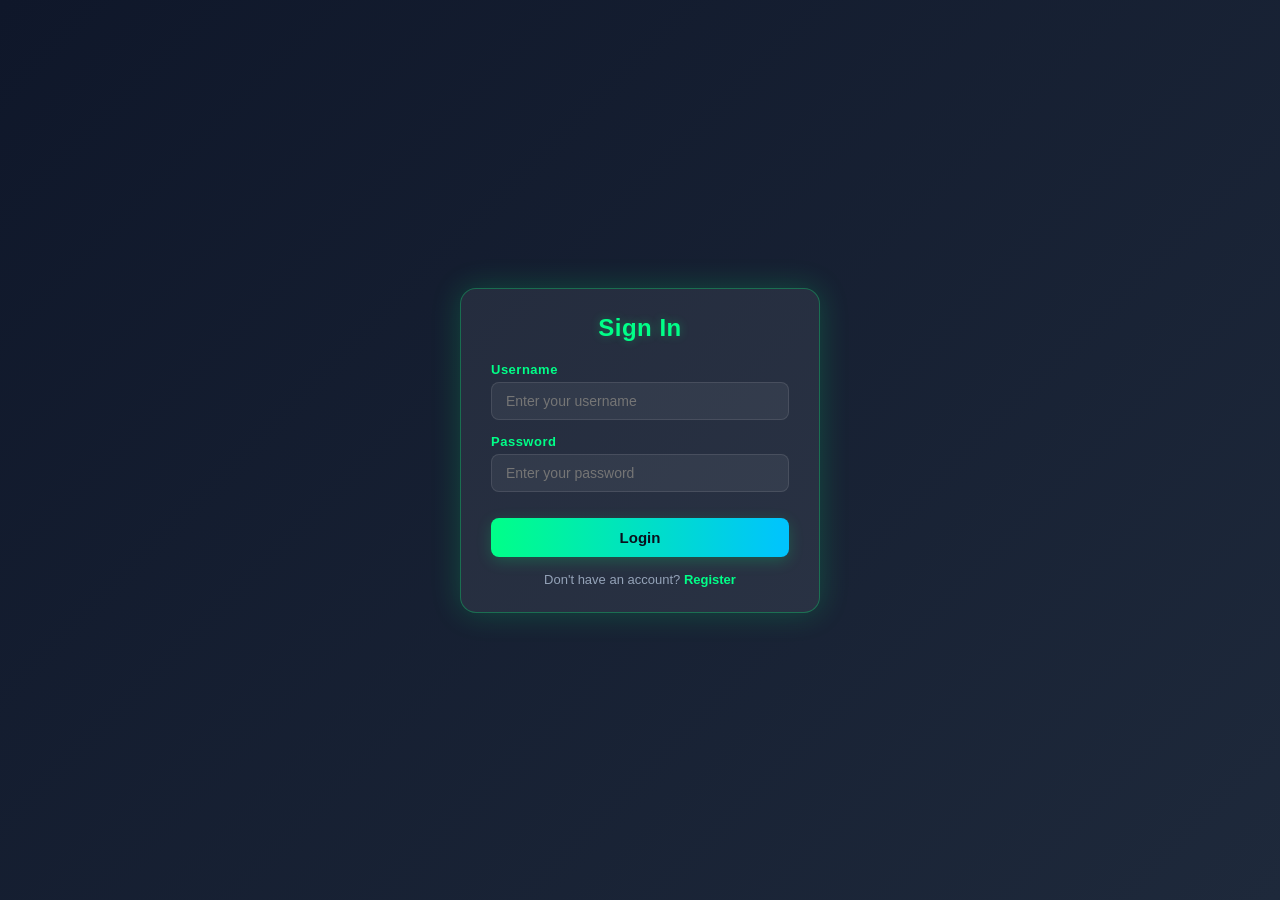
<file: Index.html>
<!DOCTYPE html>
<html lang="en">
<head>
    <meta charset="UTF-8">
    <meta name="viewport" content="width=device-width, initial-scale=1.0">
    <title>Snake Game Pro</title>

    <link rel="stylesheet" href="style.css">

    <script src="auth.js" defer></script>
    <script src="game.js" defer></script>
</head>

<body>

    <div class="container">

        <aside class="profile">

            <h2>Player Profile</h2>

            <div class="user-box">
                <p id="user">Loading...</p>
            </div>

            <div class="stats">
                <p>Time : <span id="time">0</span>s</p>
                <p>Score : <span id="score">0</span></p>
                <p>High Score : <span id="highscore">0</span></p>
            </div>

            <div class="controls">

                <button class="btn-pause" id="btnPause">
                    Pause / Resume
                </button>

                <button class="btn-logout" id="btnLogout">
                    Sign Out
                </button>

            </div>

        </aside>

        <main class="game-area">

            <div class="game-wrapper">

                <canvas id="board" width="400" height="400"></canvas>

                <div class="mobile-controls">

                    <button class="dpad-btn" id="ctrlUp">▲</button>

                    <div class="dpad-row">

                        <button class="dpad-btn" id="ctrlLeft">◀</button>

                        <div class="dpad-spacer"></div>

                        <button class="dpad-btn" id="ctrlRight">▶</button>

                    </div>

                    <button class="dpad-btn" id="ctrlDown">▼</button>

                </div>

            </div>

        </main>

    </div>

    <script>

        window.addEventListener("DOMContentLoaded", () => {

            const user = localStorage.getItem("loggedInUser");

            if (!user) {
                window.location.href = "signin.html";
            }

            document.getElementById("user").textContent =
                "Welcome, " + user;

            const pauseBtn = document.getElementById("btnPause");
            const logoutBtn = document.getElementById("btnLogout");

            pauseBtn.addEventListener("click", pauseGame);
            logoutBtn.addEventListener("click", logout);

        });

    </script>

</body>
</html>
</file>
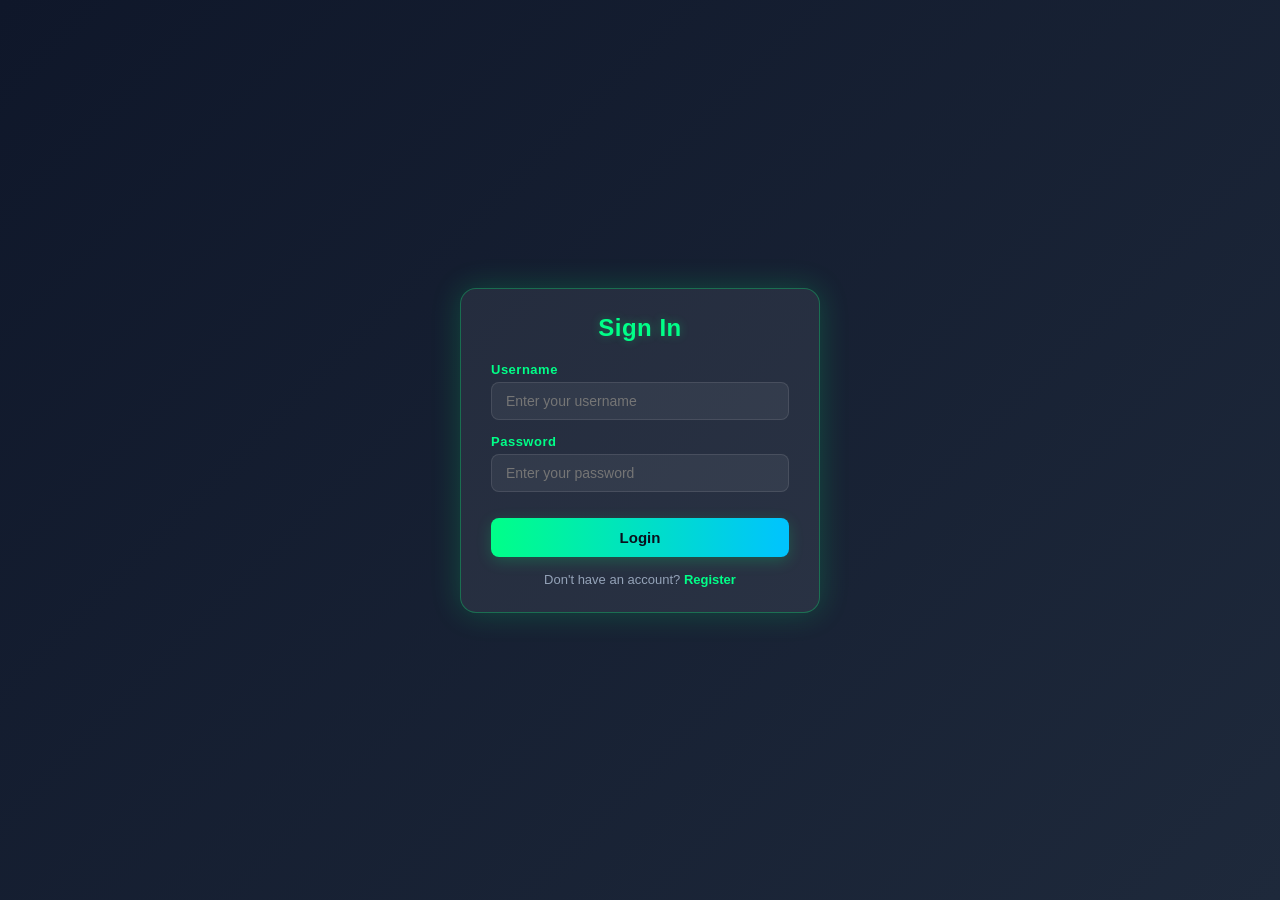
<file: signin.html>
<!DOCTYPE html>
<html lang="en">
<head>
    <meta charset="UTF-8">
    <meta name="viewport" content="width=device-width, initial-scale=1.0">
    <title>Login | User Portal</title>

    <link rel="stylesheet" href="style.css">
    <script src="auth.js" defer></script>
</head>

<body>

    <div class="auth-container">

        <div class="auth-card">

            <h2>Sign In</h2>

            <form id="loginForm">

                <div class="form-group">
                    <label for="username">Username</label>

                    <input 
                        type="text"
                        id="username"
                        name="username"
                        placeholder="Enter your username"
                        autocomplete="username"
                        required
                    >
                </div>

                <div class="form-group">
                    <label for="password">Password</label>

                    <input 
                        type="password"
                        id="password"
                        name="password"
                        placeholder="Enter your password"
                        autocomplete="current-password"
                        required
                    >
                </div>

                <button type="submit" id="loginBtn">
                    Login
                </button>

            </form>

            <p>
                Don't have an account?
                <a href="signup.html">Register</a>
            </p>

        </div>

    </div>

    <script>

        window.addEventListener("DOMContentLoaded", () => {

            const loginForm = document.getElementById("loginForm");

            loginForm.addEventListener("submit", function (event) {

                event.preventDefault();

                const username = document.getElementById("username").value.trim();
                const password = document.getElementById("password").value.trim();

                if (username === "" || password === "") {
                    alert("Please fill all fields");
                    return;
                }

                if (typeof signin === "function") {
                    signin(username, password);
                }

                alert("Login Successful");

            });

        });

    </script>

</body>
</html>
</file>
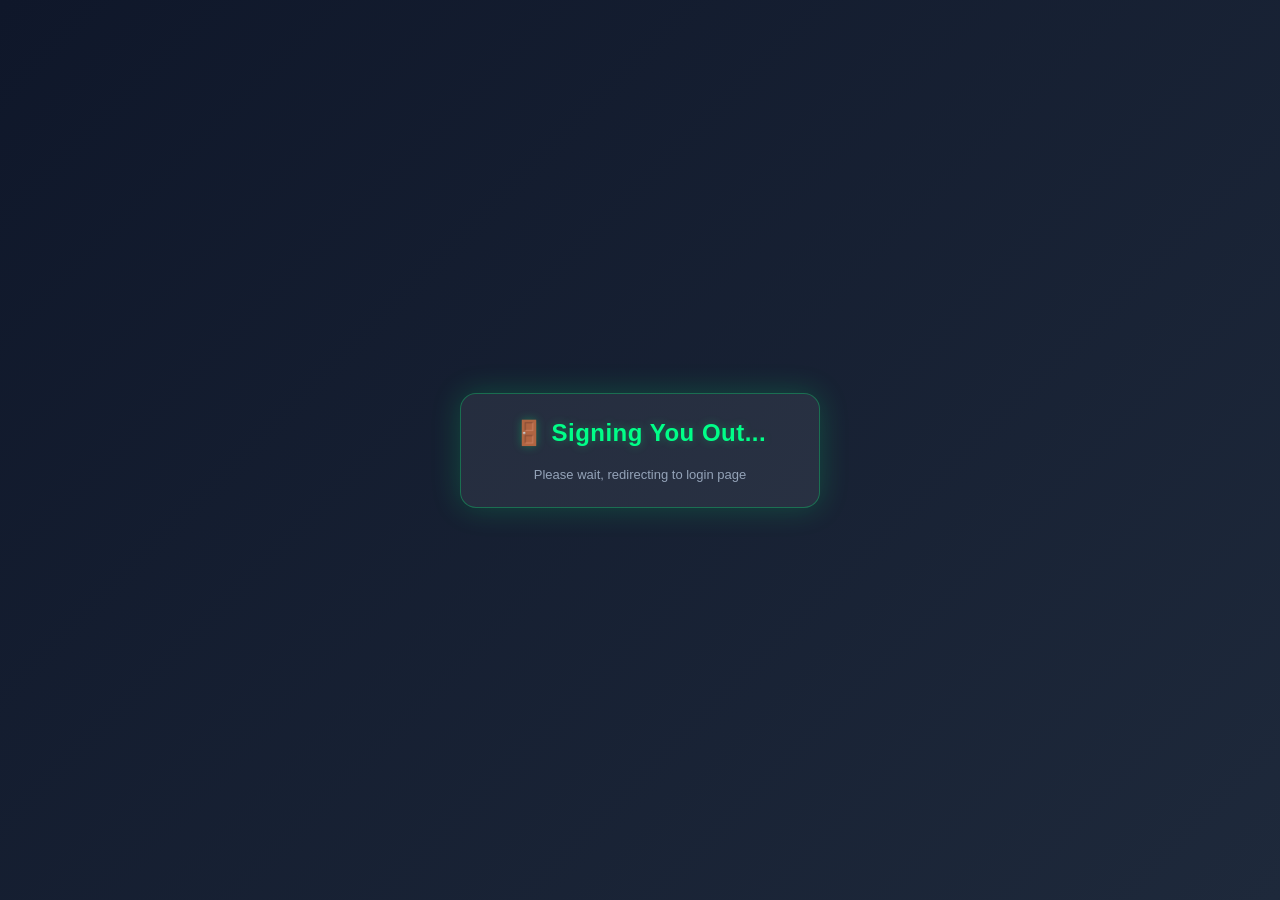
<file: signout.html>
<!DOCTYPE html>
<html lang="en">
<head>
    <meta charset="UTF-8">
    <meta name="viewport" content="width=device-width, initial-scale=1.0">
    <title>Sign Out</title>
    <link rel="stylesheet" href="style.css">
    <script src="auth.js" defer></script>
</head>
<body>

<div class="auth-container">

    <main class="auth-card large">

        <h2>🚪 Signing You Out...</h2>
        <p>Please wait, redirecting to login page</p>

    </main>

</div>

<script>
    document.addEventListener("DOMContentLoaded", () => {
        if (typeof logout === "function") {
            logout();
        } else {
            localStorage.removeItem("loggedInUser");
            window.location.href = "signin.html";
        }
    });
</script>

</body>
</html>
</file>
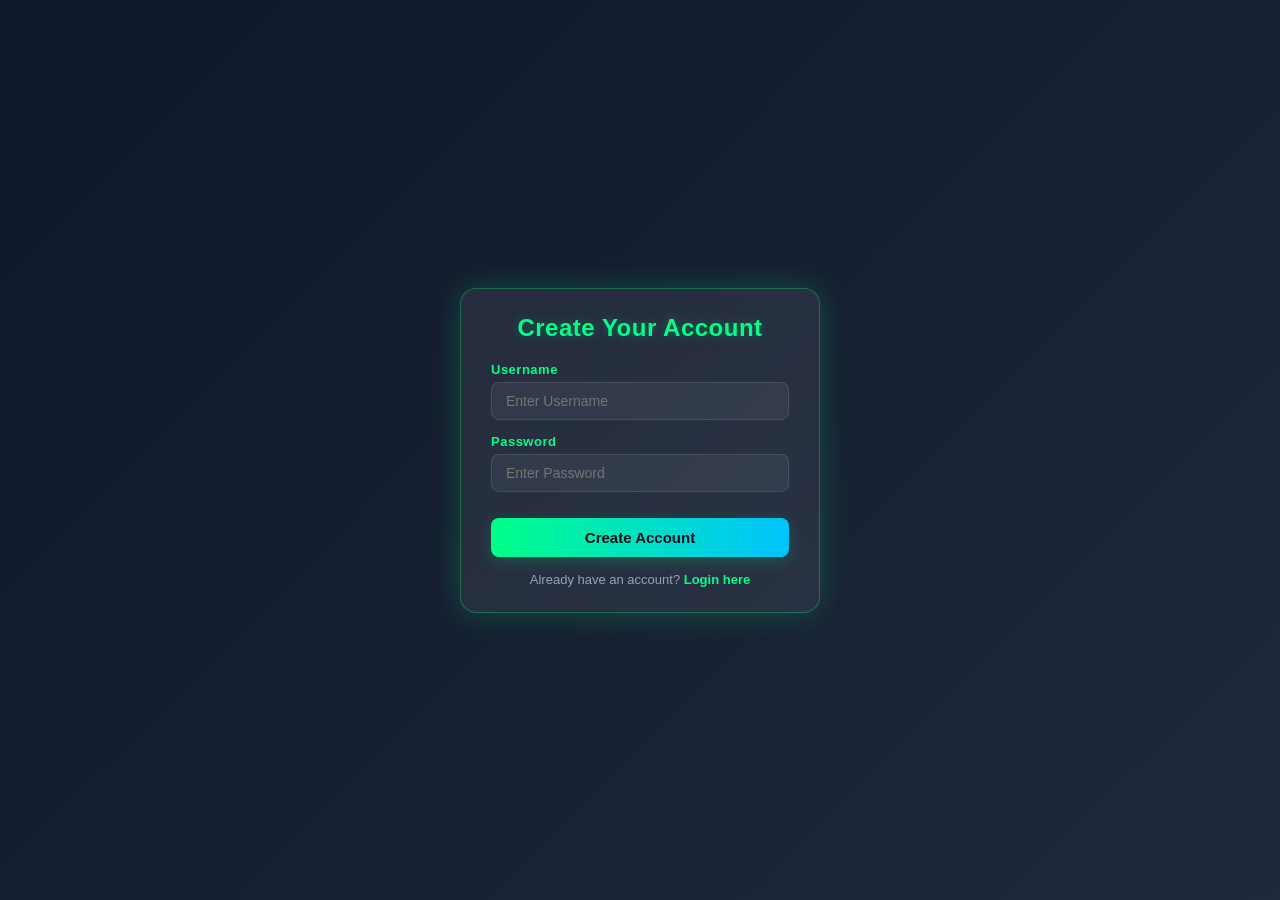
<file: signup.html>
<!DOCTYPE html>
<html lang="en">
<head>
    <meta charset="UTF-8">
    <meta name="viewport" content="width=device-width, initial-scale=1.0">
    <title>Sign Up</title>
    <link rel="stylesheet" href="style.css">
    <script src="auth.js" defer></script>
</head>
<body>

<div class="auth-container">

    <main class="auth-card large">

        <h2> Create Your Account</h2>

        <div class="form-group">
            <label for="username">Username</label>
            <input type="text" id="username" placeholder="Enter Username" required>
        </div>

        <div class="form-group">
            <label for="password">Password</label>
            <input type="password" id="password" placeholder="Enter Password" required>
        </div>

        <button type="button" id="btnSignup">Create Account</button>

        <p>
            Already have an account? 
            <a href="signin.html">Login here</a>
        </p>

    </main>

</div>

<script>
    document.addEventListener("DOMContentLoaded", () => {
        const signupBtn = document.getElementById("btnSignup");
        if (signupBtn && typeof signup === "function") {
            signupBtn.addEventListener("click", signup);
        }
    });
</script>

</body>
</html>
</file>
<file: style.css>
* {
    margin: 0;
    padding: 0;
    box-sizing: border-box;
    font-family: 'Segoe UI', Arial, sans-serif;
}

body {
    background: #0a0f1c;
    color: white;
}

.auth-container {
    height: 100vh;
    display: flex;
    justify-content: center;
    align-items: center;
    background: linear-gradient(135deg, #0f172a, #1e293b);
    padding: 15px;
}

.auth-card {
    width: 360px;
    padding: 25px 30px;
    background: rgba(255, 255, 255, 0.07);
    border-radius: 16px;
    text-align: center;
    box-shadow: 0 0 30px rgba(0, 255, 120, 0.2);
    border: 1.5px solid rgba(0, 255, 120, 0.3);
}

.auth-card h2 {
    font-size: 24px;
    font-weight: 700;
    margin-bottom: 20px;
    color: #00ff88;
    text-shadow: 0 0 10px rgba(0, 255, 120, 0.3);
    letter-spacing: 0.5px;
}

.form-group {
    display: flex;
    flex-direction: column;
    align-items: flex-start;
    width: 100%;
    margin-bottom: 14px;
}

.form-group label {
    font-size: 13px;
    color: #00ff88;
    margin-bottom: 5px;
    font-weight: bold;
    letter-spacing: 0.5px;
}

.auth-card input {
    width: 100%;
    padding: 10px 14px;
    border-radius: 8px;
    border: 1.5px solid rgba(255, 255, 255, 0.1);
    outline: none;
    font-size: 14px;
    background: rgba(255, 255, 255, 0.06);
    color: white;
    transition: 0.3s ease;
}

.auth-card input:focus {
    background: rgba(255, 255, 255, 0.12);
    border-color: #00c3ff;
    box-shadow: 0 0 10px rgba(0, 195, 255, 0.2);
}

.auth-card button {
    width: 100%;
    padding: 11px;
    margin-top: 12px;
    border-radius: 8px;
    border: none;
    background: linear-gradient(90deg, #00ff88, #00c3ff);
    font-weight: 700;
    font-size: 15px;
    color: #0a0f1c;
    cursor: pointer;
    box-shadow: 0 4px 15px rgba(0, 255, 120, 0.2);
    transition: all 0.3s ease;
}

.auth-card button:hover {
    transform: scale(1.02);
    box-shadow: 0 6px 18px rgba(0, 195, 255, 0.4);
}

.auth-card p {
    margin-top: 15px;
    font-size: 13px;
    color: #94a3b8;
}

.auth-card a {
    color: #00ff88;
    text-decoration: none;
    font-weight: bold;
    transition: 0.2s;
}

.container {
    display: flex;
    height: 100vh;
}

.profile {
    width: 420px;
    min-width: 420px;
    height: 100vh;
    padding: 35px;
    background: rgba(255, 255, 255, 0.06);
    border-right: 2px solid rgba(0, 255, 120, 0.25);
    display: flex;
    flex-direction: column;
    gap: 22px;
}

.profile h2 {
    text-align: center;
    font-size: 30px;
    color: #00ff88;
}

.user-box {
    padding: 25px;
    background: rgba(0, 255, 120, 0.12);
    border-radius: 18px;
    text-align: center;
    font-size: 20px;
    font-weight: bold;
    color: #00ff88;
}

.stats {
    display: flex;
    flex-direction: column;
    gap: 12px;
}

.stats p {
    padding: 16px;
    border-radius: 12px;
    background: rgba(255, 255, 255, 0.06);
    font-size: 16px;
}

.controls {
    display: flex;
    flex-direction: column;
    gap: 14px;
    margin-top: auto;
    width: 100%;
}

.btn-pause, .btn-logout {
    width: 100%;
    padding: 16px;
    font-size: 16px;
    font-weight: bold;
    border-radius: 14px;
    border: none;
    cursor: pointer;
    transition: transform 0.25s;
}

.btn-pause:hover, .btn-logout:hover {
    transform: scale(1.05);
}

.btn-pause {
    background: #00c3ff;
    color: black;
}

.btn-logout {
    background: #ff3b3b;
    color: white;
}

.game-area {
    flex: 1;
    display: flex;
    justify-content: center;
    align-items: center;
}

.game-wrapper {
    display: flex;
    flex-direction: column;
    align-items: center;
    gap: 20px;
}

canvas {
    width: 80vh;
    height: 80vh;
    max-width: 900px;
    max-height: 900px;
    background: black;
    border: 4px solid #00ff88;
    box-shadow: 0 0 30px #00ff88;
    border-radius: 10px;
}

.mobile-controls {
    display: none;
    flex-direction: column;
    align-items: center;
    gap: 8px;
    margin-top: 10px;
}

.dpad-row {
    display: flex;
    align-items: center;
    gap: 40px;
}

.dpad-btn {
    width: 60px;
    height: 60px;
    background: rgba(255, 255, 255, 0.12);
    border: 2px solid #00ff88;
    border-radius: 50%;
    color: #00ff88;
    font-size: 22px;
    font-weight: bold;
    cursor: pointer;
    display: flex;
    justify-content: center;
    align-items: center;
    user-select: none;
    -webkit-user-select: none;
    touch-action: manipulation;
}

.dpad-btn:active {
    background: #00ff88;
    color: #0a0f1c;
    box-shadow: 0 0 15px #00ff88;
}

.dpad-spacer {
    width: 60px;
    height: 60px;
}

@media (max-width: 900px) {
    .container {
        flex-direction: column;
        height: auto;
    }

    .profile {
        width: 100%;
        min-width: 100%;
        height: auto;
        flex-direction: row;
        flex-wrap: wrap;
        justify-content: space-around;
        padding: 20px;
    }

    .profile h2 {
        width: 100%;
        font-size: 24px;
    }

    .user-box {
        width: 45%;
        font-size: 18px;
    }

    .stats {
        width: 45%;
    }

    .controls {
        flex-direction: row;
        width: 100%;
    }

    canvas {
        width: 75vw;
        height: 75vw;
        max-width: none;
        max-height: none;
    }

    .mobile-controls {
        display: flex;
    }
}

@media (max-width: 600px) {
    .auth-card {
        width: 100%;
        max-width: 310px;
        padding: 20px;
    }

    .auth-card h2 {
        font-size: 21px;
    }

    .profile {
        flex-direction: column;
        align-items: center;
    }

    .user-box, .stats, .controls {
        width: 100%;
    }

    .controls {
        flex-direction: column;
    }

    canvas {
        width: 90vw;
        height: 90vw;
    }
}
</file>
